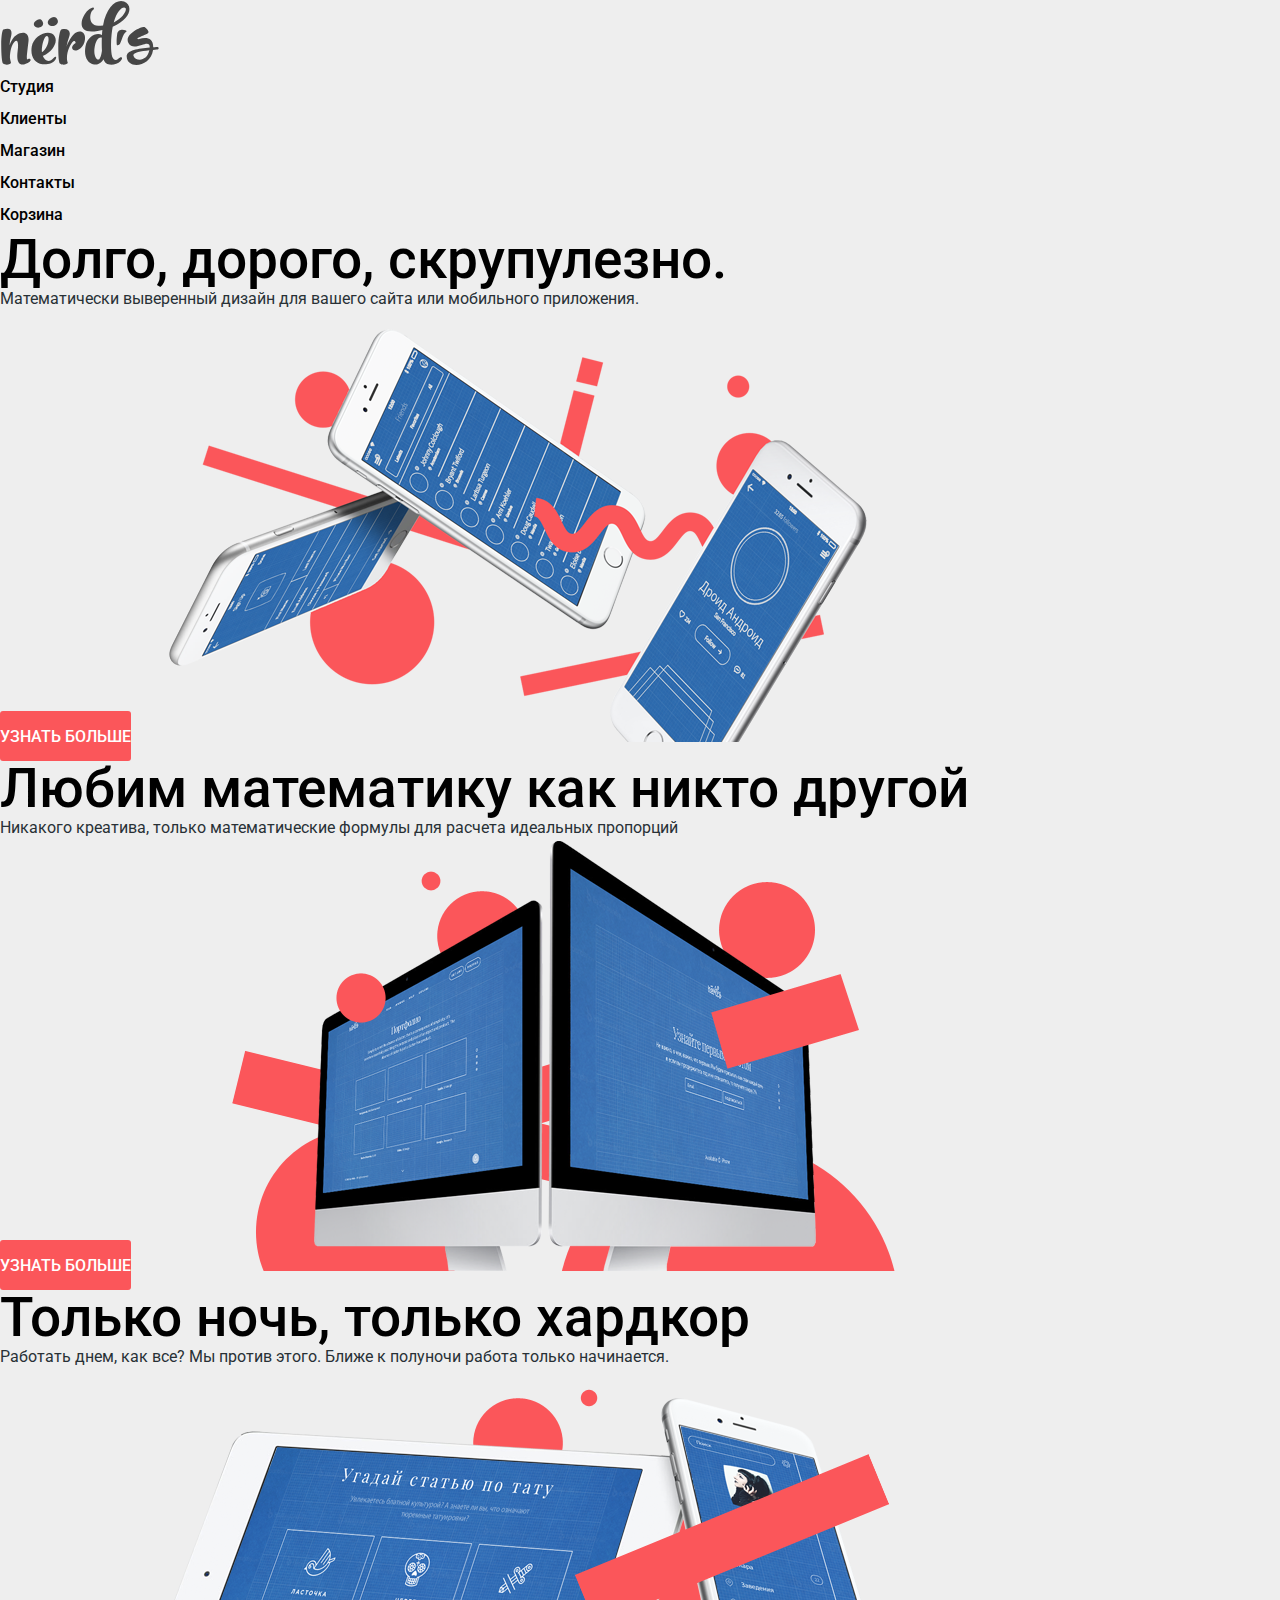
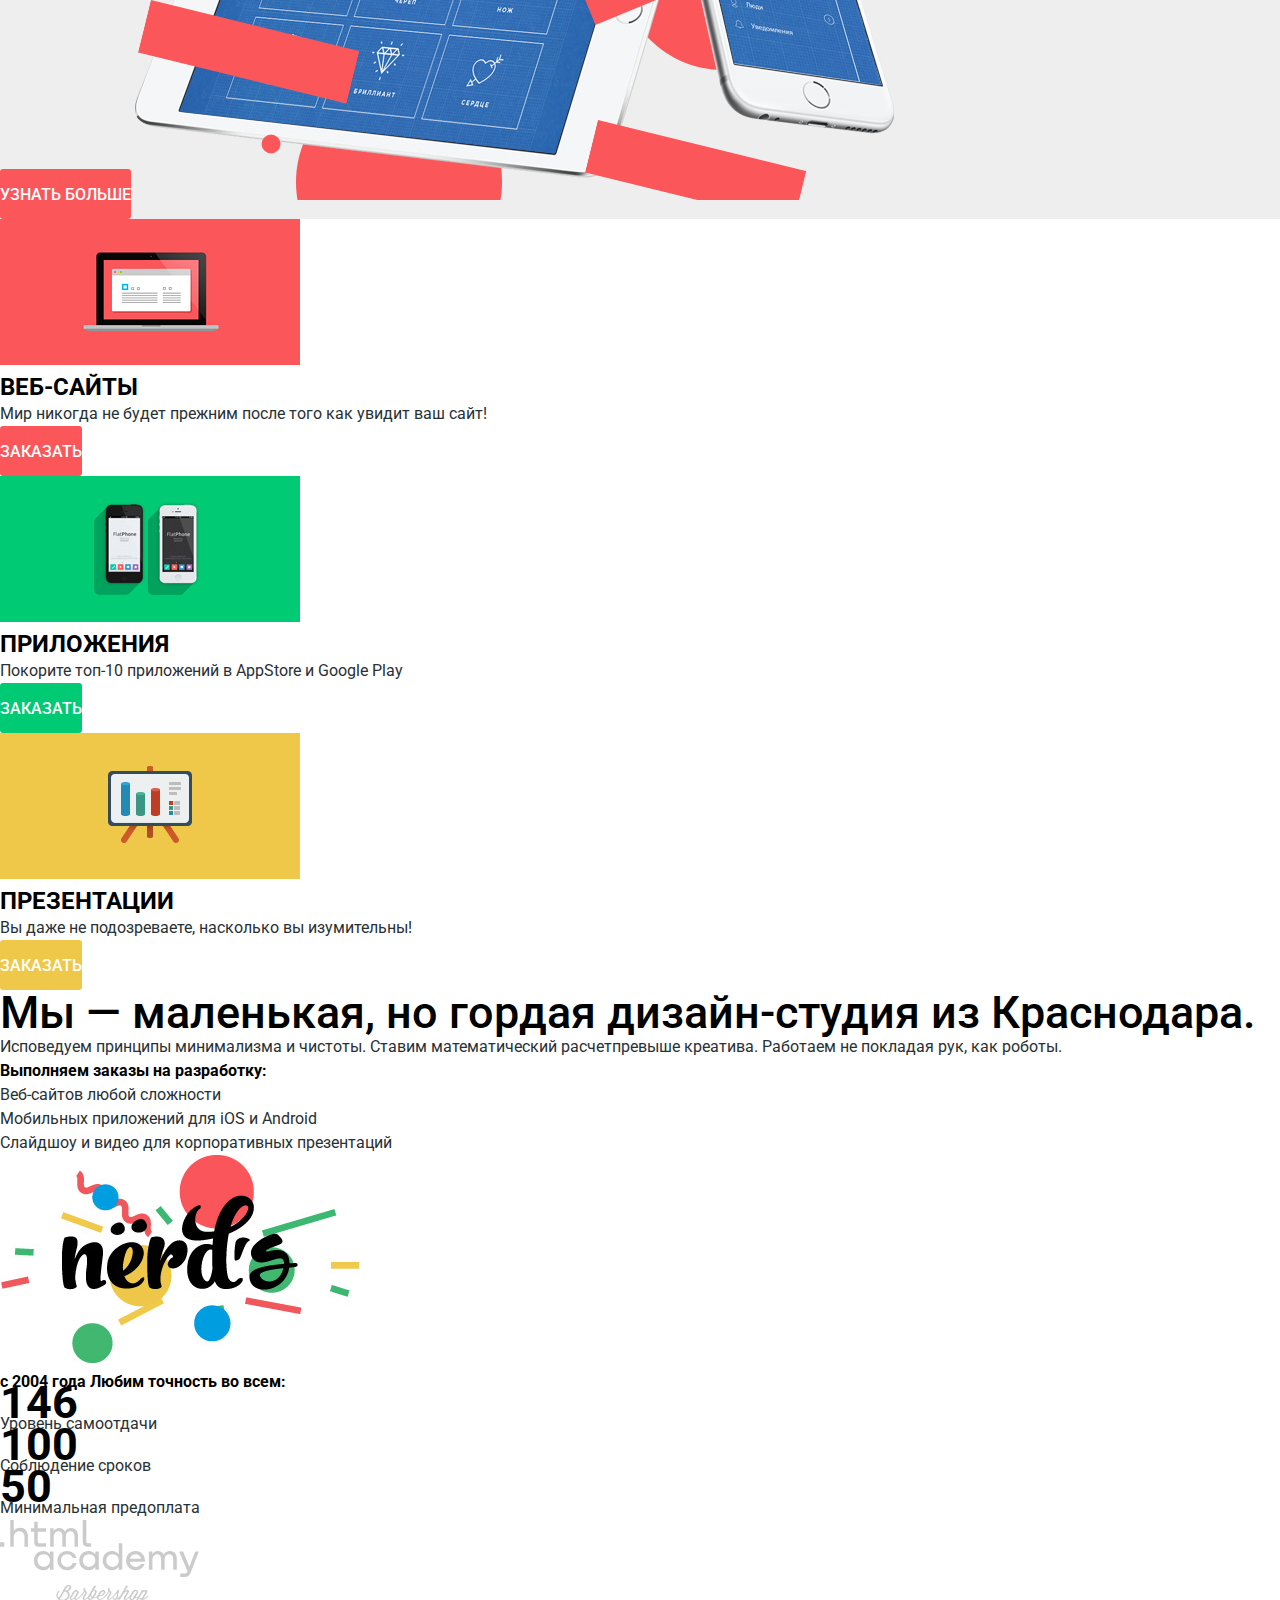
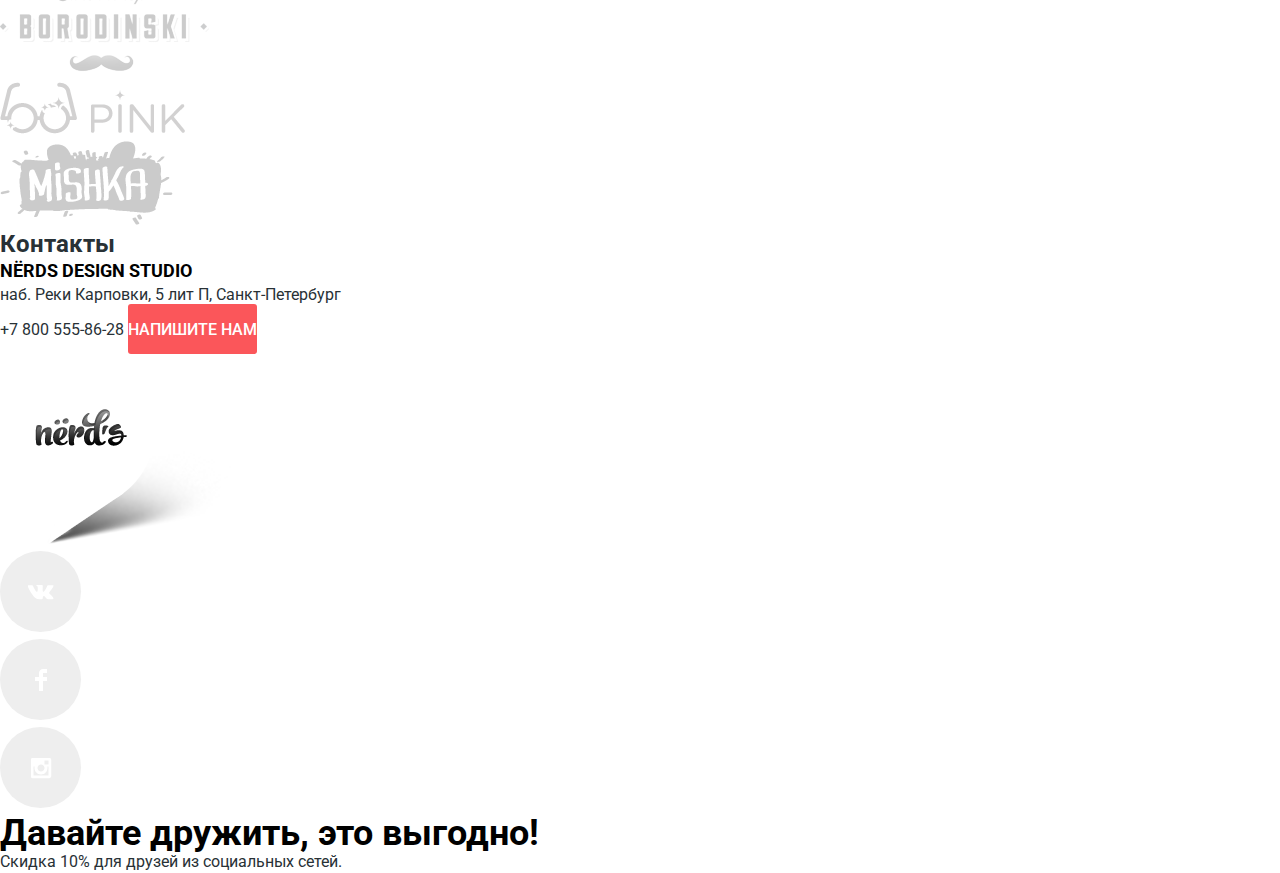
<file: index.html>
<!DOCTYPE html>
<html class="page" lang="ru">
  <head>
    <meta charset="utf-8" />
    <title>nёrd's</title>
    <link rel="preconnect" href="https://fonts.googleapis.com" />
    <link rel="preconnect" href="https://fonts.gstatic.com" crossorigin />
    <link
      href="https://fonts.googleapis.com/css2?family=Roboto:wght@400;500;700&display=swap"
      rel="stylesheet"
    />
    <link rel="icon" href="favicon.ico" />
    <link rel="icon" href="img/icons/favicon-32.svg" type="image/svg+xml" />
    <link rel="apple-touch-icon" href="img/icons/favicon-180.svg" />
    <link rel="stylesheet" href="css/normalize.css" />
    <link rel="stylesheet" href="css/style.css" />
  </head>
  <body class="page-body">
    <header class="main-header">
      <nav class="main-nav">
        <a class="main-header-logo">
          <img
            src="img/icons/logo-nerds.svg"
            width="160"
            height="65"
            alt="logo nёrds"
          />
        </a>
        <ul class="site-nav">
          <li><a class="site-nav-item" href="blank.html">Студия</a></li>
          <li><a class="site-nav-item" href="blank.html">Клиенты</a></li>
          <li><a class="site-nav-item" href="catalog.html">Магазин</a></li>
          <li><a class="site-nav-item" href="blank.html">Контакты</a></li>
        </ul>
        <a class="site-nav-item main-cart" href="blank.html">Корзина</a>
      </nav>
    </header>
    <main>
      <section class="slider sub-header">
        <div class="slider-item">
          <h2>Долго, дорого, скрупулезно.</h2>
          <p>
            Математически выверенный дизайн для вашего сайта или мобильного
            приложения.
          </p>
          <a class="button" href="blank.html">узнать больше</a>
          <img
            src="img/slider/nerds-index-slide1.png"
            width="760"
            height="431"
            alt="слайд 1"
          />
        </div>

        <div class="slider-item">
          <h2>Любим математику как никто другой</h2>
          <p>
            Никакого креатива, только математические формулы для расчета
            идеальных пропорций
          </p>
          <a class="button" href="blank.html">узнать больше</a>
          <img
            src="img/slider/nerds-index-slide2.png"
            width="760"
            height="431"
            alt="слайд 2"
          />
        </div>

        <div class="slider-item">
          <h2>Только ночь, только хардкор</h2>
          <p>
            Работать днем, как все? Мы против этого. Ближе к полуночи работа
            только начинается.
          </p>
          <a class="button" href="blank.html">узнать больше</a>
          <img
            src="img/slider/nerds-index-slide3.png"
            width="760"
            height="431"
            alt="слайд 3"
          />
        </div>
      </section>

      <section class="services">
        <h2 class="display-none">Услуги</h2>

        <ul class="services-list">
          <li class="services-item">
            <img
              src="img/services/web.jpg"
              width="300"
              height="146"
              alt="иллюстрация веб-сайты"
            />
            <h3 class="services-item-title">Веб-сайты</h3>
            <p>Мир никогда не будет прежним после того как увидит ваш сайт!</p>
            <a class="button" href="#">Заказать</a>
          </li>
          <li class="services-item">
            <img
              src="img/services/applications.jpg"
              width="300"
              height="146"
              alt="иллюстрация приложения"
            />
            <h3 class="services-item-title">Приложения</h3>
            <p>Покорите топ-10 приложений в AppStore и Google Play</p>
            <a class="button button-green" href="#">Заказать</a>
          </li>
          <li class="services-item">
            <img
              src="img/services/presentations.jpg"
              width="300"
              height="146"
              alt="иллюстрация Презентации"
            />
            <h3 class="services-item-title">Презентации</h3>
            <p>Вы даже не подозреваете, насколько вы изумительны!</p>
            <a class="button button-yellow" href="#">Заказать</a>
          </li>
        </ul>
      </section>

      <section class="about">
        <h2 class="display-none">о компании</h2>
        <p class="about-slogan">
          Мы — маленькая, но гордая дизайн-студия из Краснодара.
        </p>
        <p>
          Исповедуем принципы минимализма и чистоты. Ставим математический
          расчетпревыше креатива. Работаем не покладая рук, как роботы.
        </p>
        <h4>Выполняем заказы на разработку:</h4>
        <ul>
          <li>Веб-сайтов любой сложности</li>
          <li>Мобильных приложений для iOS и Android</li>
          <li>Слайдшоу и видео для корпоративных презентаций</li>
        </ul>
        <img
          src="img/icons/nerds-illustration.jpg"
          width="360"
          height="208"
          alt="иллюстрация нёрдс"
        />
        <h4>с 2004 года Любим точность во всем:</h4>
        <dl class="about-indicators-info">
          <dt>146</dt>
          <dd>Уровень самоотдачи</dd>
          <dt>100</dt>
          <dd>Соблюдение сроков</dd>
          <dt>50</dt>
          <dd>Минимальная предоплата</dd>
        </dl>
      </section>

      <section class="partners">
        <h2 class="display-none">наши партнёры</h2>
        <ul class="partners-list">
          <li class="partners-item">
            <a href="https://htmlacademy.ru/intensive/htmlcss">
              <img src="img/icons/logo_htmlacademy.svg" alt="htmlacademy" />
            </a>
          </li>
          <li class="partners-item">
            <a href="#">
              <img
                src="img/icons/logo-borodinski.png"
                alt="барбершоп Бородинский"
              />
            </a>
          </li>
          <li class="partners-item">
            <a href="#"><img src="img/icons/logo-pink.png" alt="pink app" /></a>
          </li>
          <li class="partners-item">
            <a href="#"><img src="img/icons/logo-mishka.png" alt="mishka" /></a>
          </li>
        </ul>
      </section>
    </main>
    <footer class="footer">
      <section class="footer-contacts">
        <h2>Контакты</h2>
        <h1 class="contacts-title">NЁRDS DESIGN STUDIO</h1>
        <p class="contacts-text">
          наб. Реки Карповки, 5 лит П, Санкт-Петербург
        </p>
        <a class="contacts-phone" href="tel:+78005558628">+7 800 555-86-28</a>

        <a class="button" href="#">напишите нам</a>
        <div class="map">
          <img src="img/icons/map-marker.png" alt="маркер карты" />
        </div>
      </section>

      <section class="footer-social">
        <ul class="footer-social-list">
          <li class="footer-social-item">
            <a href="" class="social-link">
              <img src="img/icons/logo-vk.svg" alt="логотип ВКонтакте" />
            </a>
          </li>
          <li class="footer-social-item">
            <a href="" class="social-link">
              <img src="img/icons/logo-fb.svg" alt="логотип Фейсбук" />
            </a>
          </li>
          <li class="footer-social-item">
            <a href="" class="social-link">
              <img src="img/icons/logo-insta.svg" alt="логотип Инстаграм" />
            </a>
          </li>
        </ul>
        <p class="footer-social-slogan">Давайте дружить, это выгодно!</p>
        <p>Скидка 10% для друзей из социальных сетей.</p>
      </section>
    </footer>
  </body>
</html>
</file>
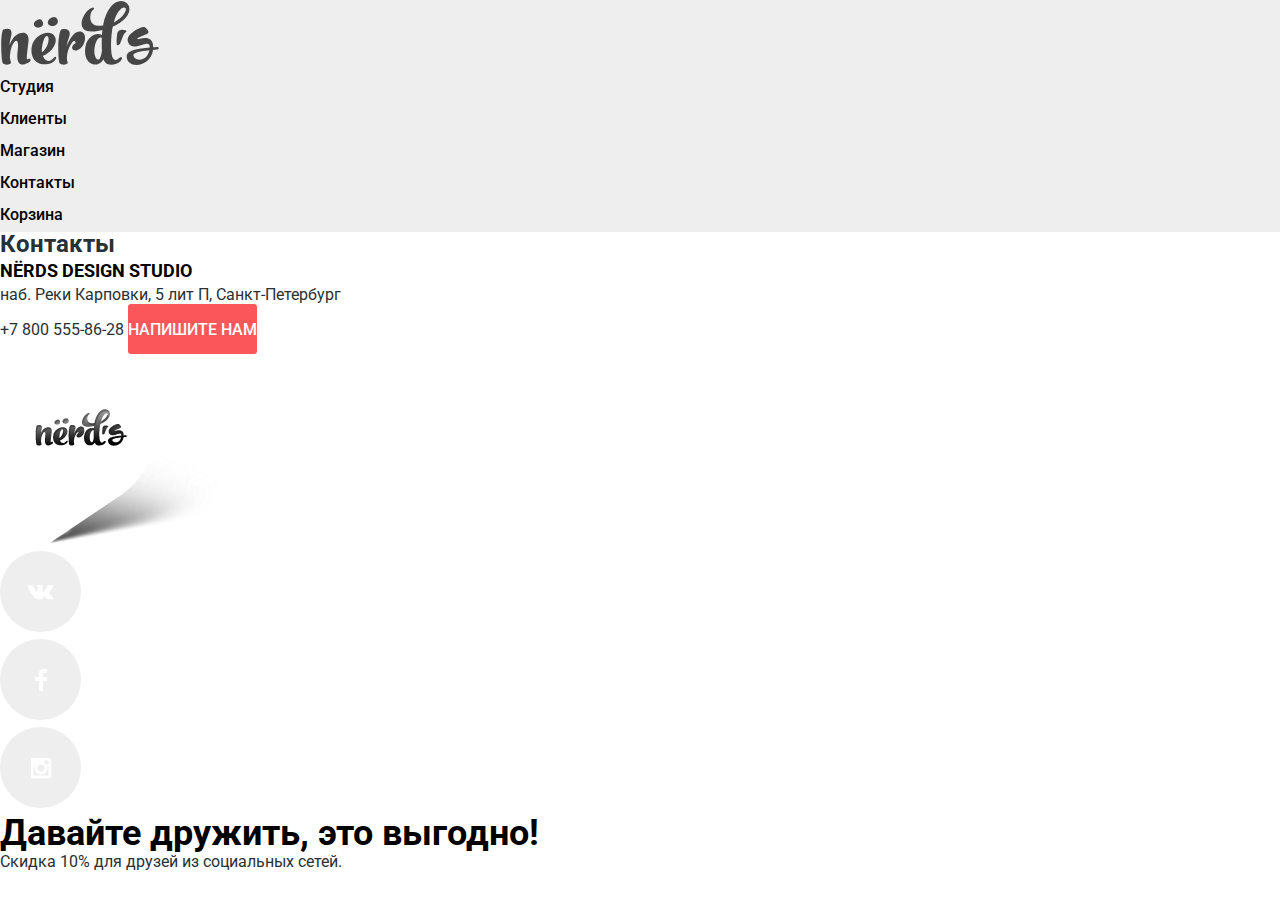
<file: blank.html>
<!DOCTYPE html>
<html lang="en">
<head>
  <meta charset="utf-8" />
  <title>nёrd's</title>
  <link rel="preconnect" href="https://fonts.googleapis.com" />
  <link rel="preconnect" href="https://fonts.gstatic.com" crossorigin />
  <link
    href="https://fonts.googleapis.com/css2?family=Roboto:wght@400;500;700&display=swap"
    rel="stylesheet"
  />
  <link rel="icon" href="favicon.ico" />
  <link rel="icon" href="img/icons/favicon-32.svg" type="image/svg+xml" />
  <link rel="apple-touch-icon" href="img/icons/favicon-180.svg" />
  <link rel="stylesheet" href="css/normalize.css" />
  <link rel="stylesheet" href="css/style.css" />
</head>
<body>
  <header class="main-header">
    <nav class="main-nav">
      <a class="main-header-logo">
        <img
          src="img/icons/logo-nerds.svg"
          width="160"
          height="65"
          alt="logo nёrds"
        />
      </a>
      <ul class="site-nav">
        <li><a class="site-nav-item" href="blank.html">Студия</a></li>
        <li><a class="site-nav-item" href="blank.html">Клиенты</a></li>
        <li><a class="site-nav-item" href="catalog.html">Магазин</a></li>
        <li><a class="site-nav-item" href="blank.html">Контакты</a></li>
      </ul>
      <a class="site-nav-item main-cart" href="blank.html">Корзина</a>
    </nav>
  </header>

  <footer class="footer">
    <section class="footer-contacts">
      <h2>Контакты</h2>
      <h1 class="contacts-title">NЁRDS DESIGN STUDIO</h1>
      <p class="contacts-text">
        наб. Реки Карповки, 5 лит П, Санкт-Петербург
      </p>
      <a class="contacts-phone" href="tel:+78005558628">+7 800 555-86-28</a>

      <a class="button" href="#">напишите нам</a>
      <div class="map">
        <img src="img/icons/map-marker.png" alt="маркер карты" />
      </div>
    </section>

    <section class="footer-social">
      <ul class="footer-social-list">
        <li class="footer-social-item">
          <a href="" class="social-link"><img src="img/icons/logo-vk.svg" alt="логотип ВКонтакте" /></a>

        </li>
        <li class="footer-social-item">
          <a href="" class="social-link"><img src="img/icons/logo-fb.svg" alt="логотип Фейсбук" /></a>

        </li>
        <li class="footer-social-item">
          <a href="" class="social-link"><img src="img/icons/logo-insta.svg" alt="логотип Инстаграм" /></a>

        </li>
      </ul>
      <p class="footer-social-slogan">Давайте дружить, это выгодно!</p>
      <p>Скидка 10% для друзей из социальных сетей.</p>
    </section>
  </footer>

</body>
</html>
</file>
<file: css/style.css>
/* Variable */
:root {
	--basic-text: #283136;
	--default-black: #000;
	--default-white: #fff;

	/* red */
	--basic-accent: #fb565a;
	--hover-accent: #d7373b;
	--press-accent: #d7373b;

	/* gray */
	--background-special: #eee;

	--basic-decor: rgba(77, 77, 77, 0.12);
	--action-decor: #4d4d4d;

	--basic-social: #e1e1e1;

	/* form */
	--hover-form-btn: #dfdfdf;
	--press-form-btn: #d5d5d5;
	--basic-form-border: #d7dcde;
	--hover-form-border: #b4b9bb;
	--basic-form-text: rgba(68, 68, 68, 0.5);
	--focus-form-text: rgba(68, 68, 68);
	--invalid_value-form: #e74246;

	/* services btn */
	--basic-content_app: #00ca74;
	--hover-content_app: #00bc6c;
	--press-content_app: #00aa62;
	--basic-content_present: #efc849;
	--hover-content_present: #eab534;
	--press-content_present: #e5a722;
}

* {
	margin: 0;
	padding: 0;
	box-sizing: border-box;
}

a {
	text-decoration: none;
	cursor: pointer;
	display: inline-block;
	color: inherit;
}

body {
	font-family: 'Roboto', sans-serif;
	color: var(--basic-text);
	font-weight: 400;
	font-size: 16px;
	line-height: 24px;
}

.main-header-logo:hover{
opacity: 0.7;}

fieldset {
	padding: 0;
	border: 0;
}

.display-none {
	display: none;
}

.main-header,
.sub-header {
	background: var(--background-special);
}

.site-nav {
	list-style: none;
}

.site-nav-item {
	color: var(--default-black);
	font-weight: 500;
	line-height: 30px;
  border-bottom: solid 2px rgba(251, 86, 90, 0);
}
.site-nav-item:hover{
  color: var(--basic-accent);
}
.site-nav-item--action{
  border-bottom: solid 2px var(--basic-accent);
}

.title {
	font-weight: 500;
	font-size: 55px;
	line-height: 55px;
	color: var(--default-black);
}

.sub-title {
	text-transform: uppercase;
	font-weight: 700;
	font-size: 18px;
	line-height: 30px;
	color: var(--default-black);
}

.slider-item h2 {
	font-weight: 500;
	font-size: 55px;
	line-height: 55px;
	color: var(--default-black);
}

.button {
	padding-top: 17px;
	padding-bottom: 15px;
	background: var(--basic-accent);
	color: var(--default-white);
	text-transform: uppercase;
	font-weight: 500;
	line-height: 18px;
	border-radius: 3px;
	border: none;
}
.button:hover {
	background: var(--hover-accent);
}

.button-grey {
	font-weight: 500;
	font-size: 16px;
	line-height: 18px;
	text-align: center;
	border: none;
	background: var(--background-special);
	color: var(--default-black);
}
.button-grey:hover {
	background: var(--hover-form-btn);
}

.sort-select{
  color: var(--default-black);
}

.services-item-title {
	text-transform: uppercase;
	color: var(--default-black);
	font-weight: 700;
	font-size: 24px;
	line-height: 30px;
}

.price-value {
	text-align: center;
	border: none;
	background: var(--background-special);
}

.button-yellow {
	background: var(--basic-content_present);
}
.button-yellow:hover {
	background: var(--hover-content_present);
}

.button-green {
	background: var(--basic-content_app);
}
.button-green:hover {
	background: var(--hover-content_app);
}

.about-slogan {
	font-weight: 500;
	font-size: 45px;
	line-height: 45px;
	color: var(--default-black);
}

.about h4 {
	font-weight: 700;
	color: var(--default-black);
}

.about-indicators-info dt {
	font-weight: 700;
	font-size: 45px;
	line-height: 64px;
	color: var(--default-black);
}
.about-indicators-info dt {
	line-height: 18px;
}

.partners-item {
	opacity: 0.2;
}

.footer-contacts {
	background: var(--default-white);
}

.contacts-title {
	font-weight: 700;
	font-size: 18px;
	line-height: 30px;
	color: var(--default-black);
}

.contacts-text {
	line-height: 18px;
}
.contacts-phone {
	font-family: 'Roboto', sans-serif;
	color: var(--basic-text);
	font-weight: 400;
	font-size: 16px;
}

.social-link {
	border-radius: 50%;
	width: 81px;
	height: 81px;
	background: var(--background-special);
	position: relative;
}
.social-link img {
	position: absolute;
	top: 50%;
	left: 50%;
	transform: translate(-50%, -50%);
}
.social-link:hover {
	background: var(--hover-accent);
}

.footer-social-slogan {
	font-weight: 700;
	font-size: 36px;
	line-height: 36px;
	color: var(--default-black);
}
.footer-social-slogan + p {
	line-height: 22px;
}
</file>
